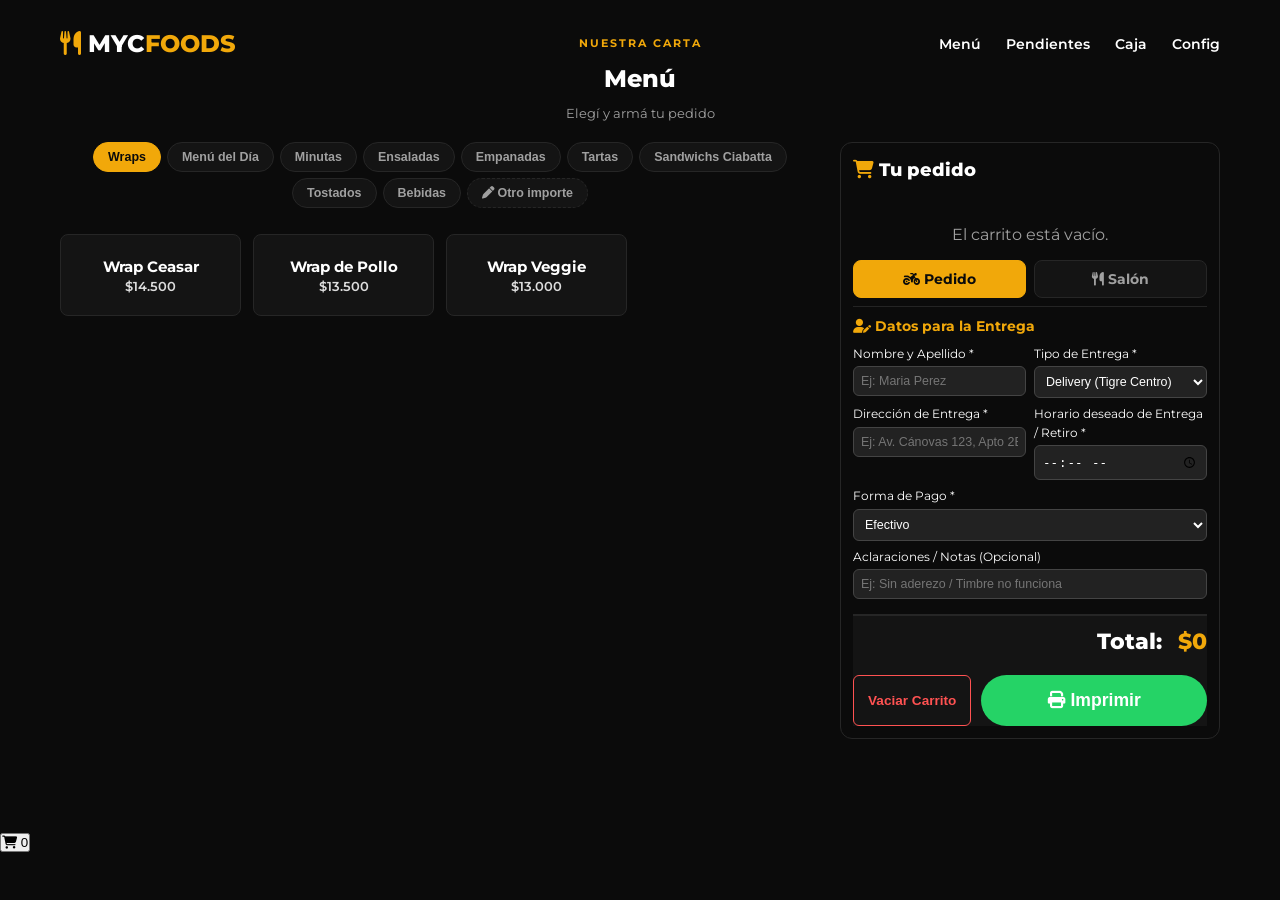
<file: index.html>
<!DOCTYPE html>
<html lang="es">
<head>
    <meta charset="UTF-8">
    <meta name="viewport" content="width=device-width, initial-scale=1.0">
    <title>MYCFOODS COMANDAS</title>
    <link rel="stylesheet" href="style.css">
    <!-- FontAwesome para Íconos -->
    <link rel="stylesheet" href="https://cdnjs.cloudflare.com/ajax/libs/font-awesome/6.4.0/css/all.min.css">
    <!-- Google Fonts -->
    <link href="https://fonts.googleapis.com/css2?family=Montserrat:wght@400;600;700;800&display=swap" rel="stylesheet">

    <!-- Ajustes puntuales: aire arriba del menú + botonera de categorías compacta -->
    <style>
        #menu.section {
            padding-top: 35px;
        }

        #menu .section-title {
            margin-bottom: 18px;
        }

        #menu .section-title .sub-title {
            font-size: 0.68rem;
        }

        #menu .section-title h2 {
            font-size: 1.5rem;
        }

        #menu .section-title p {
            font-size: 0.82rem;
            margin-top: 4px;
        }

        .tabs-header {
            gap: 6px;
            margin-bottom: 26px;
        }

        .tab-btn {
            padding: 7px 14px;
            font-size: 0.78rem;
            border-radius: 16px;
        }

        .accordion-header {
            padding: 14px 16px;
        }

        .prod-name {
            font-size: 0.92rem;
        }

        .accordion-body {
            padding: 12px 16px 16px 16px;
        }

        .badge-click {
            font-size: 0.68rem;
            padding: 3px 8px;
        }

        .tab-btn.active-cat {
            background: var(--accent);
            color: var(--bg-main);
            border-color: var(--accent);
        }

        .venta-mode-btn {
            flex: 1;
            padding: 10px 14px;
            background: var(--bg-card);
            border: 1px solid var(--border-color);
            border-radius: 8px;
            color: var(--text-gray);
            font-weight: 700;
            font-size: 0.85rem;
            cursor: pointer;
            font-family: var(--font-main);
            transition: var(--transition);
        }

        .venta-mode-btn.active {
            background: var(--accent);
            color: var(--bg-main);
            border-color: var(--accent);
        }

        .nav-links { flex-wrap: wrap; row-gap: 8px; }

        .nav-dropdown { position: relative; }
        .nav-dropdown-btn {
            background: none; border: none; color: var(--text-white); font-weight: 600;
            font-size: 0.9rem; cursor: pointer; font-family: var(--font-main);
            display: flex; align-items: center; gap: 5px; padding: 0;
        }
        .nav-dropdown-menu {
            display: none; position: absolute; top: 130%; right: 0;
            background: var(--bg-card); border: 1px solid var(--border-color); border-radius: 8px;
            padding: 6px; min-width: 160px; z-index: 500; flex-direction: column; gap: 2px;
            box-shadow: 0 8px 20px rgba(0,0,0,0.4);
        }
        .nav-dropdown-menu a { padding: 8px 10px; border-radius: 6px; font-size: 0.85rem; }
        .nav-dropdown-menu a:hover { background: rgba(255,255,255,0.06); }
        .nav-dropdown.open .nav-dropdown-menu { display: flex; }

     
/* PANEL DE MENÚ Y CARRITO */
.pos-layout {
    display: grid;
    grid-template-columns: minmax(0, 1fr) 380px;
    gap: 20px;
    align-items: start;
    width: 100%;
}

.pos-menu-col {
    min-width: 0;
    width: 100%;
}

.pos-cart-col {
    width: 380px;
    min-width: 0;
    position: sticky;
    top: 12px;
    align-self: start;
}

.pos-cart-col .cart-box {
    width: 100%;
    height: auto;
    max-height: none;
    margin: 0;
    padding: 12px;
    box-sizing: border-box;
    display: flex;
    flex-direction: column;
    overflow: visible;
}

.pos-cart-col .cart-box > h3 {
    flex-shrink: 0;
    margin-bottom: 8px !important;
}

.pos-cart-col .cart-items-list {
    height: auto;
    max-height: none;
    min-height: 0;
    overflow-y: visible;
    overflow-x: hidden;
    flex-shrink: 0;
    margin-bottom: 4px;
    padding: 0 4px;
}
.pos-cart-col .cart-items-list:empty {
    display: none;
}
.pos-cart-col .venta-mode-toggle {
    display: flex;
    flex-shrink: 0;
    gap: 8px;
    margin-top: 8px !important;
}

.pos-cart-col .checkout-form {
    flex: none;
    min-height: auto;
    overflow: visible;
    margin-top: 8px !important;
    padding-top: 8px !important;
}

.pos-cart-col #campos-pedido {
    display: grid;
    grid-template-columns: 1fr 1fr;
    column-gap: 8px;
    row-gap: 0;
}

.pos-cart-col #campos-pedido h3 {
    grid-column: 1 / -1;
    font-size: 0.9rem !important;
    margin-bottom: 7px !important;
}

.pos-cart-col #campos-pedido .form-group {
    min-width: 0;
    margin-bottom: 7px !important;
}

.pos-cart-col #campos-pedido .form-group:nth-of-type(1),
.pos-cart-col #campos-pedido .form-group:nth-of-type(3) {
    grid-column: 1;
}

.pos-cart-col #campos-pedido .form-group:nth-of-type(2),
.pos-cart-col #campos-pedido .form-group:nth-of-type(4) {
    grid-column: 2;
}

.pos-cart-col #campos-pedido .form-group:nth-of-type(n+5) {
    grid-column: 1 / -1;
}

.pos-cart-col .form-group label {
    display: block;
    font-size: 0.72rem !important;
    margin-bottom: 3px !important;
}

.pos-cart-col .form-group input,
.pos-cart-col .form-group select {
    width: 100%;
    min-width: 0;
    padding: 7px !important;
    font-size: 0.78rem !important;
    box-sizing: border-box;
}

.pos-cart-col .cart-summary {
    flex-shrink: 0;
    margin-top: 8px;
    padding-top: 8px;
    background: var(--bg-card);
    position: relative;
    z-index: 5;
}

.pos-cart-col .cart-item-row {
    padding: 5px 0;
}

@media (max-width: 900px) {
    .pos-layout {
        grid-template-columns: 1fr;
    }

    .pos-cart-col {
        position: static;
        width: 100%;
    }

    .pos-cart-col #campos-pedido {
        display: block;
    }
}

        /* Menú de un toque: cada producto es un botón compacto (solo el nombre). Un toque = se suma al carrito. */
   .menu-list-dynamic {
    display: grid;
    grid-template-columns: repeat(auto-fill, minmax(180px, 1fr));
    gap: 12px;
}

        .menu-item-btn {
            position: relative;
            background: var(--bg-card);
            color: var(--text-white);
            border: 1px solid var(--border-color);
            border-radius: 8px;
            padding: 14px 12px;
            min-height: 82px;
            font-family: inherit;
            font-size: 0.95rem;
            font-weight: 700;
            line-height: 1.25;
            text-align: center;
            cursor: pointer;
            transition: var(--transition);
            display: flex;
            align-items: center;
            justify-content: center;
            -webkit-tap-highlight-color: transparent;
            user-select: none;
        }

        .menu-item-btn:hover {
            border-color: var(--accent);
        }
.menu-item-btn {
    flex-direction: column;
    gap: 3px;
}

.menu-item-price {
    font-size: 0.82rem;
    font-weight: 600;
    line-height: 1.1;
    opacity: 0.85;
}
        .menu-item-btn:active,
        .menu-item-btn.just-added {
            background: var(--accent);
            color: var(--bg-main);
            border-color: var(--accent);
            transform: scale(0.97);
        }

        .menu-item-badge {
            position: absolute;
            top: -7px;
            right: -6px;
            min-width: 22px;
            height: 22px;
            padding: 0 6px;
            border-radius: 11px;
            background: var(--accent);
            color: var(--bg-main);
            font-size: 0.72rem;
            font-weight: 800;
            display: flex;
            align-items: center;
            justify-content: center;
            box-shadow: 0 0 0 2px var(--bg-main);
        }

        .menu-item-badge[hidden] {
            display: none;
        }

        /* Pestaña "Otro importe" y su formulario */
        .tab-btn.tab-manual {
            border-style: dashed;
        }

        .manual-box {
            grid-column: 1 / -1;
            display: flex;
            flex-wrap: wrap;
            gap: 8px;
            background: var(--bg-card);
            border: 1px solid var(--border-color);
            border-radius: 8px;
            padding: 14px;
        }

        .manual-box .manual-title {
            width: 100%;
            font-size: 0.78rem;
            color: var(--text-gray);
        }

        .manual-box input {
            flex: 1 1 140px;
            min-width: 0;
            padding: 12px;
            border-radius: 6px;
            border: 1px solid #444;
            background: #111;
            color: #fff;
            font-family: inherit;
            font-size: 0.95rem;
        }

        .manual-box input#manual-importe {
            flex: 0 1 160px;
            font-family: 'Courier New', monospace;
            font-weight: 700;
        }

        .manual-box .manual-btn {
            flex: 1 1 100%;
            background: var(--accent);
            color: var(--bg-main);
            border: none;
            border-radius: 6px;
            padding: 13px;
            font-family: inherit;
            font-size: 0.9rem;
            font-weight: 800;
            cursor: pointer;
        }

        .manual-box .manual-btn:hover {
            background: var(--accent-hover);
        }
    </style>
</head>
 <body>


<nav class="navbar">
    <div class="container logo-container">
        <a href="#menu" class="logo">
            <i class="fa-solid fa-utensils"></i> MYC<span>FOODS</span>
        </a>

    <div class="nav-links">
    <a href="#menu">Menú</a>
    <a href="delivery.html">Pendientes</a>
    <a href="caja.html">Caja</a>
    <a href="config.html">Config</a>
            
        </div>
    </div>
</div>
    </div>
</nav>

  <!-- SECCIÓN MENÚ (renderizado dinámico desde datos, editable en caja.html) -->
    <section id="menu" class="section">
        <div class="container">
            <div class="section-title">
                <span class="sub-title" id="site-hero-sub">NUESTRA CARTA</span>
                <h2 id="site-hero-title">Menú</h2>
                <p id="site-hero-text">Elegí y armá tu pedido</p>
            </div>

            <div class="pos-layout">
                <!-- COLUMNA MENÚ -->
                <div class="pos-menu-col">
                    <div class="tabs-header" id="tabs-header-dynamic"></div>
                    <div class="menu-list-dynamic" id="menu-accordion-dynamic"></div>
                </div>

                <!-- COLUMNA CARRITO -->
                <div class="pos-cart-col" id="carrito">
                    <div class="cart-box">
                        <h3 style="font-size: 1.15rem; font-weight: 800; margin-bottom: 14px;">
                            <i class="fa-solid fa-cart-shopping" style="color: var(--accent);"></i> Tu pedido
                        </h3>

                        <!-- Lista de Ítems -->
                        <div id="cart-items" class="cart-items-list">
                            <p class="empty-msg">Tu carrito está vacío. ¡Agregá tus platos preferidos!</p>
                        </div>

                        <!-- SELECTOR DE MODO DE VENTA -->
                        <div class="venta-mode-toggle" style="display:flex; gap:8px; margin-top:20px;">
                            <button type="button" class="venta-mode-btn active" data-mode="pedido" onclick="setModoVenta('pedido')">
                                <i class="fa-solid fa-motorcycle"></i> Pedido
                            </button>
                            <button type="button" class="venta-mode-btn" data-mode="salon" onclick="setModoVenta('salon')">
                                <i class="fa-solid fa-utensils"></i> Salón
                            </button>
                        </div>

                        <!-- FORMULARIO DE DATOS DE ENVÍO -->
                        <div class="checkout-form" style="margin-top: 15px; padding-top: 20px; border-top: 1px solid rgba(255,255,255,0.1);">
                            <div id="campos-pedido">
                                <h3 style="color: var(--accent); font-size: 1.1rem; margin-bottom: 15px;">
                                    <i class="fa-solid fa-user-pen"></i> Datos para la Entrega
                                </h3>

                                <div class="form-group" style="margin-bottom: 12px;">
                                    <label for="cliente-nombre" style="display: block; font-size: 0.85rem; margin-bottom: 5px;">Nombre y Apellido *</label>
                                    <input type="text" id="cliente-nombre" placeholder="Ej: Maria Perez" required style="width: 100%; padding: 10px; border-radius: 6px; border: 1px solid #444; background: #222; color: #fff;">
                                </div>

                                <div class="form-group" style="margin-bottom: 12px;">
                                    <label for="cliente-entrega" style="display: block; font-size: 0.85rem; margin-bottom: 5px;">Tipo de Entrega *</label>
                                    <select id="cliente-entrega" onchange="toggleDireccion()" style="width: 100%; padding: 10px; border-radius: 6px; border: 1px solid #444; background: #222; color: #fff;">
                                        <option value="Delivery">Delivery (Tigre Centro)</option>
                                        <option value="Take Away">Retiro por local (Luis Pereyra 440)</option>
                                    </select>
                                </div>

                                <div class="form-group" id="group-direccion" style="margin-bottom: 12px;">
                                    <label for="cliente-direccion" style="display: block; font-size: 0.85rem; margin-bottom: 5px;">Dirección de Entrega *</label>
                                    <input type="text" id="cliente-direccion" placeholder="Ej: Av. Cánovas 123, Apto 2B" style="width: 100%; padding: 10px; border-radius: 6px; border: 1px solid #444; background: #222; color: #fff;">
                                </div>

                                <div class="form-group" style="margin-bottom: 12px;">
                                    <label for="cliente-horario" style="display: block; font-size: 0.85rem; margin-bottom: 5px;">Horario deseado de Entrega / Retiro *</label>
                                    <input type="time" id="cliente-horario" min="09:00" max="20:00" required style="width: 100%; padding: 10px; border-radius: 6px; border: 1px solid #444; background: #222; color: #fff;">
                                </div>

                                <div class="form-group" style="margin-bottom: 12px;">
                                    <label for="cliente-pago" style="display: block; font-size: 0.85rem; margin-bottom: 5px;">Forma de Pago *</label>
                                    <select id="cliente-pago" style="width: 100%; padding: 10px; border-radius: 6px; border: 1px solid #444; background: #222; color: #fff;">
                                       <option value="Pendiente">Pago Pendiente / A cobrar al retirar</option>
                                        <option value="Efectivo">Efectivo</option>
                                        <option value="Transferencia">Transferencia</option>
                                        <option value="Tarjeta">Tarjeta de Débito / Crédito</option>
                                    </select>
                                </div>

                                <div class="form-group" style="margin-bottom: 15px;">
                                    <label for="cliente-notas" style="display: block; font-size: 0.85rem; margin-bottom: 5px;">Aclaraciones / Notas (Opcional)</label>
                                    <input type="text" id="cliente-notas" placeholder="Ej: Sin aderezo / Timbre no funciona" style="width: 100%; padding: 10px; border-radius: 6px; border: 1px solid #444; background: #222; color: #fff;">
                                </div>
                            </div>

                            <div id="campos-salon" style="display:none;">
                                <h3 style="color: var(--accent); font-size: 1.1rem; margin-bottom: 15px;">
                                    <i class="fa-solid fa-utensils"></i> Venta rápida en salón
                                </h3>
                                <div class="form-group" style="margin-bottom: 12px;">
                                    <label for="salon-pago" style="display: block; font-size: 0.85rem; margin-bottom: 5px;">Forma de Pago *</label>
                                    <select id="salon-pago" style="width: 100%; padding: 10px; border-radius: 6px; border: 1px solid #444; background: #222; color: #fff;">
                                        <option value="Pendiente">Pago Pendiente / A cobrar al retirar</option>
                                        <option value="Efectivo">Efectivo</option>
                                        <option value="Transferencia">Transferencia</option>
                                        <option value="Tarjeta">Tarjeta de Débito / Crédito</option>
                                    </select>
                                </div>
                            </div>
                        </div>

                        <!-- Resumen y Envio -->
                        <div class="cart-summary">
                            <div class="total-row">
                                <span>Total:</span>
                                <span id="cart-total">$0</span>
                            </div>

                            <div style="display: flex; gap: 10px; flex-wrap: wrap; margin-top: 15px;">
                                <button class="btn-clear-cart" onclick="vaciarCarrito()">
                                    Vaciar Carrito
                                </button>

                                <button class="btn-send-whatsapp" onclick="imprimirComanda()" style="flex: 1;">
                                    <i class="fa-solid fa-print"></i> Imprimir
                                </button>
                            </div>
                        </div>
                    </div>
                </div>
            </div>
        </div>
    </section>

  
<!-- BOTÓN FLOTANTE DEL CARRITO -->
<!-- BOTÓN FLOTANTE DE WHATSAPP (solo si hay número cargado en Ajustes) -->
<a id="whatsapp-float-btn" href="#" target="_blank" rel="noopener" style="display:none; position:fixed; bottom:95px; right:25px; background-color:#25d366; color:#fff; width:56px; height:56px; border-radius:50%; align-items:center; justify-content:center; font-size:28px; box-shadow:0 4px 15px rgba(0,0,0,0.5); z-index:998; text-decoration:none;">
    <i class="fa-brands fa-whatsapp"></i>
</a>

<button id="floating-cart-btn" onclick="irAlCarrito()" aria-label="Ver carrito">
    <i class="fa-solid fa-cart-shopping"></i>
    <span id="floating-cart-count">0</span>
</button>
<script src="caja-core.js"></script>
<!-- LÓGICA JAVASCRIPT -->
<script>

let carrito = [];
let modoVenta = "pedido";
let categoriaActiva = null;


/* =========================================================
   MODO DE VENTA (Pedido vs Venta rápida en salón)
========================================================= */

function setModoVenta(modo) {

    modoVenta = modo;

    document.querySelectorAll(".venta-mode-btn").forEach(function (b) {
        b.classList.toggle("active", b.dataset.mode === modo);
    });

    const camposPedido = document.getElementById("campos-pedido");
    const camposSalon = document.getElementById("campos-salon");

    if (camposPedido) camposPedido.style.display = modo === "pedido" ? "block" : "none";
    if (camposSalon) camposSalon.style.display = modo === "salon" ? "block" : "none";
}


/* =========================================================
   APLICAR AJUSTES DEL SITIO (editables desde caja.html > Ajustes)
========================================================= */
function aplicarConfiguracionSitio() {

    const site = siteLoad();

    const heroSub = document.getElementById("site-hero-sub");
    const heroTitle = document.getElementById("site-hero-title");
    const heroText = document.getElementById("site-hero-text");

    if (heroSub) heroSub.textContent = site.heroSubtitulo;
    if (heroTitle) heroTitle.textContent = site.heroTitulo;
    if (heroText) heroText.textContent = site.heroBajada;

    const entregaDeliveryOpt = document.querySelector('#cliente-entrega option[value="Delivery"]');
    const entregaRetiroOpt = document.querySelector('#cliente-entrega option[value="Take Away"]');

    if (entregaDeliveryOpt) entregaDeliveryOpt.textContent = site.entregaDeliveryLabel;
    if (entregaRetiroOpt) entregaRetiroOpt.textContent = site.entregaRetiroLabel;

    const horarioInput = document.getElementById("cliente-horario");
    if (horarioInput) {
        horarioInput.min = site.horarioMin;
        horarioInput.max = site.horarioMax;
    }

    const metodos = getMetodosPago();
    const opcionesPago = metodos.map(function (m) {
        return '<option value="' + cajaEscapeHtml(m) + '">' + cajaEscapeHtml(m) + '</option>';
    }).join("");

    const clientePagoSelect = document.getElementById("cliente-pago");
    const salonPagoSelect = document.getElementById("salon-pago");

    if (clientePagoSelect) clientePagoSelect.innerHTML = opcionesPago;
    if (salonPagoSelect) salonPagoSelect.innerHTML = opcionesPago;

    const whatsappBtn = document.getElementById("whatsapp-float-btn");
    if (whatsappBtn) {
        if (site.whatsapp) {
            whatsappBtn.href = "https://wa.me/" + site.whatsapp.replace(/[^0-9]/g, "");
            whatsappBtn.style.display = "flex";
        } else {
            whatsappBtn.style.display = "none";
        }
    }
}


/* =========================================================
   RENDER DEL MENÚ (desde datos editables en caja.html)
========================================================= */

const CAT_MANUAL = "__manual__";
let menuProductosVista = [];

function renderMenuPagina() {

    const data = menuLoad();
    const productos = data.products || [];

    const categorias = [];
    productos.forEach(function (p) {
        if (categorias.indexOf(p.category) === -1) categorias.push(p.category);
    });

    if (categoriaActiva !== CAT_MANUAL && (!categoriaActiva || categorias.indexOf(categoriaActiva) === -1)) {
        categoriaActiva = categorias[0] || CAT_MANUAL;
    }

    const tabsHeader = document.getElementById("tabs-header-dynamic");
    const grid = document.getElementById("menu-accordion-dynamic");

    if (!tabsHeader || !grid) return;

    tabsHeader.innerHTML = categorias.map(function (cat) {
        const activo = cat === categoriaActiva ? " active-cat" : "";
        return '<button type="button" class="tab-btn' + activo + '" onclick="seleccionarCategoriaMenu(\'' + cat.replace(/'/g, "\\'") + '\')">' + cajaEscapeHtml(cat) + '</button>';
    }).join("") +
        '<button type="button" class="tab-btn tab-manual' + (categoriaActiva === CAT_MANUAL ? " active-cat" : "") + '" onclick="seleccionarCategoriaMenu(\'' + CAT_MANUAL + '\')"><i class="fa-solid fa-pen"></i> Otro importe</button>';

    if (categoriaActiva === CAT_MANUAL) {
        menuProductosVista = [];
        grid.innerHTML =
            '<div class="manual-box">' +
            '<div class="manual-title">Cobrá un importe fuera de la carta: se suma al carrito como "Otro importe".</div>' +
            '<input type="text" id="manual-desc" maxlength="60" placeholder="Descripción (opcional)" onkeydown="if(event.key===\'Enter\'){agregarImporteManual();}">' +
            '<input type="number" id="manual-importe" inputmode="decimal" min="0" step="any" placeholder="Importe $" onkeydown="if(event.key===\'Enter\'){agregarImporteManual();}">' +
            '<button type="button" class="manual-btn" onclick="agregarImporteManual()">Agregar al carrito</button>' +
            '</div>';
        return;
    }

    menuProductosVista = productos.filter(function (p) {
        return p.category === categoriaActiva;
    });

    if (menuProductosVista.length === 0) {
        grid.innerHTML = '<p style="color: var(--text-gray); text-align:center; grid-column:1/-1;">Todavía no hay productos cargados en el menú.</p>';
        return;
    }

 grid.innerHTML = menuProductosVista.map(function (p, i) {
    return '<button type="button" class="menu-item-btn" data-i="' + i + '" onclick="tocarProducto(' + i + ', this)">' +
        '<span>' + cajaEscapeHtml(p.name) + '</span>' +
        '<span class="menu-item-price">$' + Number(p.price).toLocaleString("es-AR") + '</span>' +
        '<span class="menu-item-badge" hidden></span>' +
        '</button>';
}).join("");

}

/* Un toque sobre el nombre = suma 1 al carrito */
function tocarProducto(i, btn) {
    const p = menuProductosVista[i];
    if (!p) return;
    agregarAlCarrito(p.name, p.price, 1);
    if (btn) {
        btn.classList.add("just-added");
        setTimeout(function () { btn.classList.remove("just-added"); }, 160);
    }
}

/* Cantidad ya cargada en el carrito, sobre cada botón del menú */
function actualizarBadgesMenu() {
    document.querySelectorAll(".menu-item-btn").forEach(function (btn) {
        const p = menuProductosVista[Number(btn.dataset.i)];
        const badge = btn.querySelector(".menu-item-badge");
        if (!p || !badge) return;
        let cant = 0;
        carrito.forEach(function (it) {
            if (it.nombre === p.name && it.precio === Number(p.price)) cant += it.cantidad;
        });
        if (cant > 0) { badge.textContent = cant; badge.hidden = false; }
        else { badge.hidden = true; }
    });
}

/* Importe fuera de la carta: se suma al carrito */
function agregarImporteManual() {
    const descEl = document.getElementById("manual-desc");
    const impEl = document.getElementById("manual-importe");
    if (!impEl) return;

    const importe = parseFloat(String(impEl.value).replace(",", "."));
    if (!importe || importe <= 0) {
        alert("Ingresá un importe válido.");
        impEl.focus();
        return;
    }

    const desc = descEl ? descEl.value.replace(/[<>]/g, "").trim() : "";
    const nombre = desc ? "Otro importe: " + desc : "Otro importe";

    agregarAlCarrito(nombre, importe, 1, true);

    if (descEl) descEl.value = "";
    impEl.value = "";
    impEl.focus();
}

function seleccionarCategoriaMenu(cat) {
    categoriaActiva = cat;
    renderMenuPagina();
}


/* =========================================================
   CARRITO
========================================================= */

function actualizarBotonCarrito() {

    const contador = document.getElementById("floating-cart-count");

    if (!contador) return;

    contador.innerText = carrito.length;
}


/* =========================================================
   IR AL CARRITO (botón flotante)
========================================================= */

function irAlCarrito() {

    const destino = document.getElementById("carrito");

    if (destino) {
        destino.scrollIntoView({ behavior: "smooth" });
    }
}


/* =========================================================
   CANTIDAD DE PRODUCTOS
========================================================= */

function modificarCantidadMenu(btn, cambio) {

    const container = btn.closest(".qty-selector");

    if (!container) return;

    const qtyVal = container.querySelector(".qty-val");

    if (!qtyVal) return;

    let cantidad = parseInt(qtyVal.innerText) || 1;

    cantidad += cambio;

    if (cantidad < 1) {
        cantidad = 1;
    }

    qtyVal.innerText = cantidad;
}


/* =========================================================
   AGREGAR PRODUCTO DESDE EL MENÚ
========================================================= */

function agregarDesdeMenu(btn, nombre, precio) {

    const container = btn.closest(".item-controls-inline");

    if (!container) return;

    const qtyVal = container.querySelector(".qty-val");

    const cantidad = qtyVal
        ? parseInt(qtyVal.innerText) || 1
        : 1;

    agregarAlCarrito(nombre, precio, cantidad);

    if (qtyVal) {
        qtyVal.innerText = "1";
    }
}


/* =========================================================
   AGREGAR AL CARRITO
========================================================= */

function agregarAlCarrito(nombre, precio, cantidad = 1, manual = false) {

    const precioNum = Number(precio);

    const itemExistente =
        carrito.find(item => item.nombre === nombre && item.precio === precioNum);

    if (itemExistente) {

        itemExistente.cantidad += cantidad;

    } else {

        carrito.push({

            nombre: nombre,

            precio: precioNum,

            cantidad: cantidad,

            manual: !!manual

        });
    }

    actualizarCarritoUI();

    actualizarBotonCarrito();
}


/* =========================================================
   CAMBIAR CANTIDAD DESDE EL CARRITO
========================================================= */

function cambiarCantidad(index, cambio) {

    if (!carrito[index]) return;

    carrito[index].cantidad += cambio;

    if (carrito[index].cantidad <= 0) {

        carrito.splice(index, 1);
    }

    actualizarCarritoUI();

    actualizarBotonCarrito();
}


/* =========================================================
   VACIAR CARRITO
========================================================= */

function vaciarCarrito() {

    carrito = [];

    actualizarCarritoUI();

    actualizarBotonCarrito();
}


/* =========================================================
   ACTUALIZAR CARRITO
========================================================= */

function actualizarCarritoUI() {

    actualizarBadgesMenu();

    const container =
        document.getElementById("cart-items");

    const totalEl =
        document.getElementById("cart-total");

    if (!container || !totalEl) return;

    if (carrito.length === 0) {

        container.innerHTML =
            '<p class="empty-msg">El carrito está vacío.</p>';

        totalEl.innerText = "$0";

        return;
    }

    let html = "";

    let total = 0;

    carrito.forEach(function(item, index) {

        const subtotal =
            item.precio * item.cantidad;

        total += subtotal;

        html += `

            <div class="cart-item-row">

                <div class="cart-item-info">

                    <strong>
                        ${item.nombre}
                    </strong>

                    <span>

                        $${item.precio.toLocaleString("es-AR")}

                        x ${item.cantidad}

                        =

                        $${subtotal.toLocaleString("es-AR")}

                    </span>

                </div>

                <div class="cart-item-controls">

                    <button
                        class="btn-qty"
                        onclick="cambiarCantidad(${index}, -1)"
                    >
                        -
                    </button>

                    <span>
                        ${item.cantidad}
                    </span>

                    <button
                        class="btn-qty"
                        onclick="cambiarCantidad(${index}, 1)"
                    >
                        +
                    </button>

                </div>

            </div>

        `;
    });

    container.innerHTML = html;

    totalEl.innerText =
        "$" + total.toLocaleString("es-AR");
}


/* =========================================================
   ENTREGA
========================================================= */

function toggleDireccion() {

    const tipoEl =
        document.getElementById("cliente-entrega");

    const direccion =
        document.getElementById("group-direccion");

    if (!tipoEl || !direccion) return;

    direccion.style.display =
        tipoEl.value === "Take Away"
            ? "none"
            : "block";
}


/* =========================================================
   MENÚ DEL DÍA DESDE GOOGLE SHEETS
========================================================= */

const URL_MENU =
"https://script.google.com/macros/s/AKfycby9nZR0UMXbHR71rsV4k6y5iZi_IuptX5CJHQqyQEvfs0D7_4__kD-tnKToRggo1B5W/exec";


async function cargarMenuDesdeGoogle() {

    try {

        const respuesta =
            await fetch(URL_MENU);

        if (!respuesta.ok) {

            throw new Error(
                "Error HTTP: " + respuesta.status
            );
        }

        const datos =
            await respuesta.json();

        if (!datos.menu_dia) {

            throw new Error(
                "No existe menu_dia en la respuesta"
            );
        }

        const menu =
            datos.menu_dia;

        const data = menuLoad();

        const producto = data.products.find(function (p) {
            return p.name === "Menú del Día";
        });

        if (producto) {

            if (menu.detalle) {
                producto.desc = menu.detalle;
            }

            if (menu.precio) {
                producto.price = Number(menu.precio);
            }

            menuSave(data);
            renderMenuPagina();
        }

    } catch (error) {

        console.error(
            "Error cargando menú del día:",
            error
        );
    }
}


/* =========================================================
   CONTROL ANTI-DOBLE IMPRESIÓN
========================================================= */

let impresionEnCurso = false;


/* =========================================================
   IMPRIMIR COMANDA
========================================================= */

function imprimirComanda() {

    if (impresionEnCurso) {

        console.warn(
            "Impresión bloqueada: ya hay una impresión en curso."
        );

        return;
    }


    if (carrito.length === 0) {

        alert("El carrito está vacío.");

        return;
    }


    let nombre, tipoEntrega, direccion, horario, pago, notas;

    if (modoVenta === "salon") {

        const pagoSalonEl =
            document.getElementById("salon-pago");

        nombre = "Salón";
        tipoEntrega = "Salón";
        direccion = "";

        const ahoraSalon = new Date();
        horario = ahoraSalon.toLocaleTimeString(
            "es-AR",
            { hour: "2-digit", minute: "2-digit", hour12: false }
        );

        pago = pagoSalonEl ? pagoSalonEl.value : "Efectivo";
        notas = "";

    } else {

        const nombreEl =
            document.getElementById("cliente-nombre");

        const entregaEl =
            document.getElementById("cliente-entrega");

        const direccionEl =
            document.getElementById("cliente-direccion");

        const horarioEl =
            document.getElementById("cliente-horario");

        const pagoEl =
            document.getElementById("cliente-pago");

        const notasEl =
            document.getElementById("cliente-notas");


        nombre =
            nombreEl
                ? nombreEl.value.trim()
                : "";


        tipoEntrega =
            entregaEl
                ? entregaEl.value
                : "";


        direccion =
            direccionEl
                ? direccionEl.value.trim()
                : "";


        horario =
            horarioEl
                ? horarioEl.value.trim()
                : "";


        pago =
            pagoEl
                ? pagoEl.value
                : "";


        notas =
            notasEl
                ? notasEl.value.trim()
                : "";


        /* =====================================================
           VALIDACIONES (solo aplican al modo Pedido)
        ===================================================== */

        if (!nombre) {

            alert(
                "Ingresá el nombre del cliente."
            );

            if (nombreEl) {
                nombreEl.focus();
            }

            return;
        }


        if (
            tipoEntrega === "Delivery"
            &&
            !direccion
        ) {

            alert(
                "Ingresá la dirección."
            );

            if (direccionEl) {
                direccionEl.focus();
            }

            return;
        }


        if (!horario) {

            alert(
                "Indicá el horario."
            );

            if (horarioEl) {
                horarioEl.focus();
            }

            return;
        }
    }


    impresionEnCurso = true;


    /* =====================================================
       FECHA Y HORA
    ===================================================== */

    const ahora =
        new Date();


    const horaPedido =
        ahora.toLocaleTimeString(
            "es-AR",
            {
                hour: "2-digit",
                minute: "2-digit",
                second: "2-digit",
                hour12: false
            }
        );


    const fechaPedido =
        ahora.toLocaleDateString(
            "es-AR"
        );


    /* =====================================================
       PRODUCTOS
    ===================================================== */

    let total = 0;

    let productosTexto = "";


    carrito.forEach(function(item) {

        const subtotal =
            item.precio *
            item.cantidad;


        total += subtotal;


        let nombreProd =
            item.nombre
                .replace(/á/g, "a")
                .replace(/é/g, "e")
                .replace(/í/g, "i")
                .replace(/ó/g, "o")
                .replace(/ú/g, "u")
                .replace(/ñ/g, "n");


        const precioTexto =
            "$" +
            subtotal.toLocaleString("es-AR");


        productosTexto +=
            `${item.cantidad} x ${nombreProd}    ${precioTexto}\n`;

    });

    /* =====================================================
       REGISTRAR VENTA EN CAJA / ESTADO DE PAGO
    ===================================================== */

    let esPendiente = (pago.toLowerCase() === "pendiente");

    if (!esPendiente) {
        cajaRegistrarVentaDesdePedido({
            nombre: nombre,
            tipoEntrega: tipoEntrega,
            pago: pago,
            total: total,
            items: carrito.map(function (item) {
                return { nombre: item.nombre, precio: item.precio, cantidad: item.cantidad, manual: !!item.manual };
            })
        });
    }

    cajaCrearComanda({
        origen: "pedido",
        referencia: nombre,
        tipoEntrega: tipoEntrega,
        direccion: direccion,
        pago: pago,
        estadoPago: esPendiente ? "pendiente" : "cobrado",
        notas: notas,
        items: carrito.map(function (item) {
            return { nombre: item.nombre, precio: item.precio, cantidad: item.cantidad, manual: !!item.manual };
        })
    });

    /* =====================================================
       CONSTRUIR TICKET
    ===================================================== */

    const tituloTicket = modoVenta === "salon" ? "VENTA SALON" : "COMANDA";

    let ticket = `

     MYCFOODS
       ${tituloTicket}
--------------------------------
FECHA: ${fechaPedido}
HORA:  ${horaPedido}
--------------------------------
CLIENTE: ${nombre.toUpperCase()}
ENTREGA: ${tipoEntrega.toUpperCase()}
`;


    if (tipoEntrega === "Delivery") {

        ticket +=
`DIRECCION:
${direccion.toUpperCase()}
`;
    }


    ticket +=
`HORARIO: ${horario}
PAGO:    ${pago}
--------------------------------
PEDIDO:
${productosTexto}--------------------------------
TOTAL: $${total.toLocaleString("es-AR")}
`;


    if (notas) {

        ticket +=
`--------------------------------
OBSERVACIONES:
${notas.toUpperCase()}
`;
    }


    ticket +=
`--------------------------------
     MYCFOODS


`;


    /* =====================================================
       TICKET DE COCINA (sin precios ni forma de pago)
    ===================================================== */

    let productosSinPrecio = "";

    carrito.forEach(function(item) {

        let nombreProd =
            item.nombre
                .replace(/á/g, "a")
                .replace(/é/g, "e")
                .replace(/í/g, "i")
                .replace(/ó/g, "o")
                .replace(/ú/g, "u")
                .replace(/ñ/g, "n");

        productosSinPrecio +=
            `${item.cantidad} x ${nombreProd}\n`;

    });

    let ticketCocina = `

     MYCFOODS
     PARA COCINA
--------------------------------
HORA PEDIDO: ${horaPedido}
`;

    if (modoVenta !== "salon") {
        ticketCocina += `HORA ENTREGA: ${horario}\n`;
    }

    ticketCocina +=
`CLIENTE: ${nombre.toUpperCase()}
ENTREGA: ${tipoEntrega.toUpperCase()}
`;

    if (tipoEntrega === "Delivery") {
        ticketCocina +=
`DIRECCION:
${direccion.toUpperCase()}
`;
    }

    ticketCocina +=
`--------------------------------
PEDIDO:
${productosSinPrecio}--------------------------------
`;

    if (notas) {
        ticketCocina +=
`OBSERVACIONES:
${notas.toUpperCase()}
--------------------------------
`;
    }

    ticketCocina +=
`     MYCFOODS


`;


    /* =====================================================
       VENTANA DE IMPRESIÓN — imprime primero el ticket de
       caja (con precios) y, al cerrarse, el de cocina
    ===================================================== */

    imprimirTicketEnVentana(ticket, function() {
        imprimirTicketEnVentana(ticketCocina, function() {
            impresionEnCurso = false;
            vaciarCarrito();
            limpiarFormularioCliente();
        });
    });
}    

function imprimirTicketEnVentana(textoTicket, alTerminar) {

    const ventana =
        window.open(
            "",
            "_blank",
            "width=400,height=600"
        );


    if (!ventana) {

        alert(
            "El navegador bloqueó la ventana de impresión."
        );

        if (alTerminar) alTerminar();

        return;
    }


    ventana.document.open();

    ventana.document.write(`

<!DOCTYPE html>
<html>
<head>
    <meta charset="UTF-8">
    <title>Ticket MYCFOODS</title>

    <style>
        @page {
            size: 80mm auto;
            margin: 0;
        }

        html,
        body {
            width: 80mm;
            margin: 0;
            padding: 0;
            background: #ffffff;
        }

        body {
            padding: 2mm 3mm;
            font-family: Arial, sans-serif;
            font-size: 15px;
            font-weight: bold;
            line-height: 1.25;
            color: #000000;
            text-align: left;
        }

        .ticket-container {
            width: 100%;
            box-sizing: border-box;
            margin: 0;
            padding: 0;
            white-space: pre-wrap;
            word-wrap: break-word;
            text-align: left;
        }

        @media print {
            html,
            body {
                width: 80mm;
                margin: 0;
                padding: 0;
            }

            body {
                padding: 2mm 3mm;
                text-align: left;
            }

            .ticket-container {
                width: 100%;
                margin: 0;
                padding: 0;
            }
        }
    </style>
</head>

<body>
    <div class="ticket-container">${textoTicket}</div>
</body>

</html>`);

    ventana.document.close();

    setTimeout(function() {

        try {

            ventana.focus();

            ventana.print();

        } catch (error) {

            console.error(
                "Error de impresión:",
                error
            );

        }


        setTimeout(function() {

            try {
                ventana.close();
            } catch (e) {}

            if (alTerminar) alTerminar();

        }, 1200);

    }, 300);
}


/* =========================================================
   INICIO
========================================================= */

document.addEventListener(
    "DOMContentLoaded",
    function() {

        cajaAplicarTema();

        cajaInitNavDropdown();

        aplicarConfiguracionSitio();

        renderMenuPagina();

        toggleDireccion();

        cargarMenuDesdeGoogle();

        actualizarCarritoUI();

        actualizarBotonCarrito();

    }
);

function limpiarFormularioCliente() {
    const ids = [
        "cliente-nombre",
        "cliente-entrega",
        "cliente-direccion",
        "cliente-horario",
        "cliente-pago",
        "cliente-notas"
    ];

    ids.forEach(id => {
        const el = document.getElementById(id);
        if (el) {
            el.value = ""; 
        }
    });
}
</script>
</body>
</html>
</file>
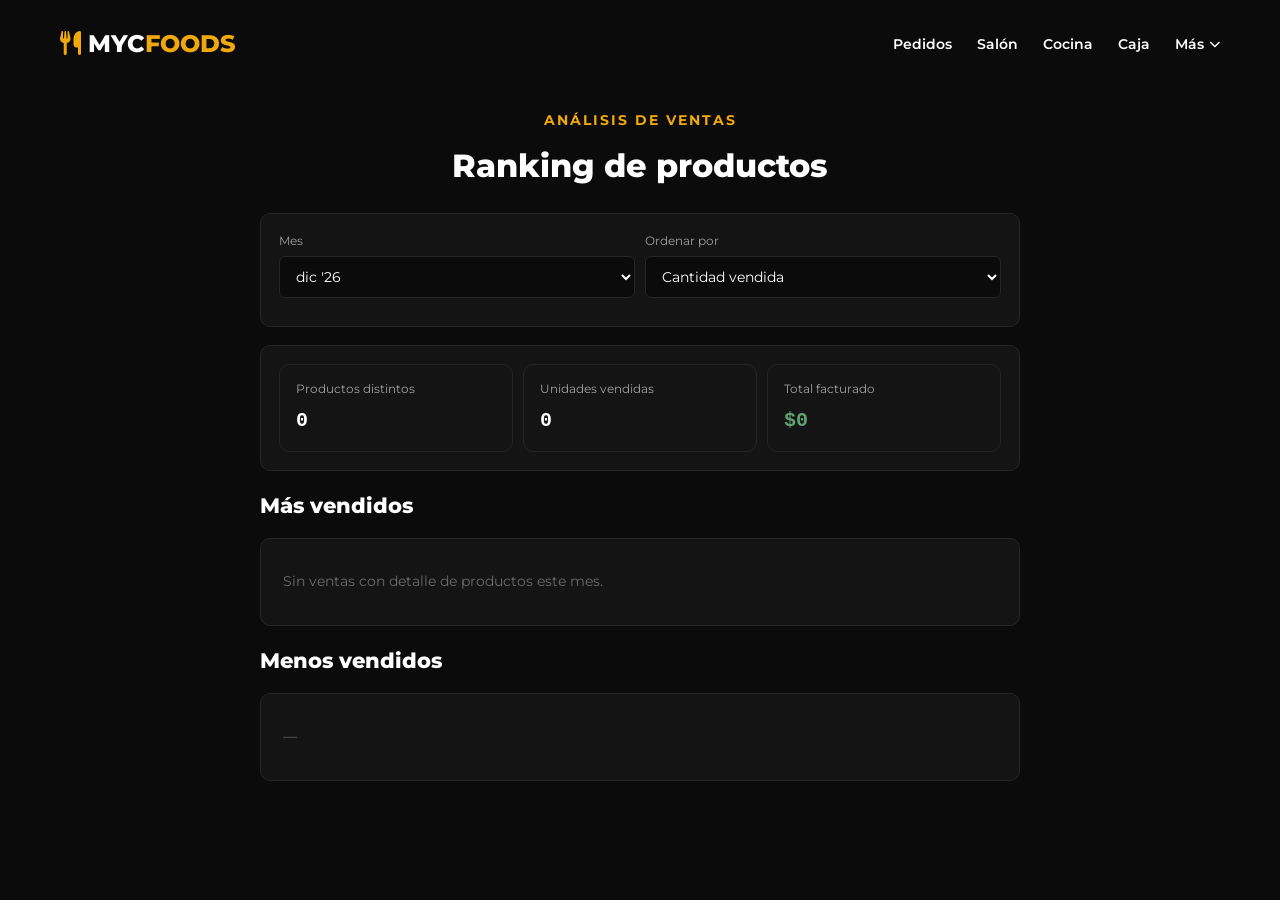
<file: ranking.html>
<!DOCTYPE html>
<html lang="es">
<head>
    <meta charset="UTF-8">
    <meta name="viewport" content="width=device-width, initial-scale=1.0">
    <title>MYCFOODS · RANKING</title>
    <link rel="stylesheet" href="style.css">
    <link rel="stylesheet" href="caja.css">
    <link rel="stylesheet" href="https://cdnjs.cloudflare.com/ajax/libs/font-awesome/6.4.0/css/all.min.css">
    <link href="https://fonts.googleapis.com/css2?family=Montserrat:wght@400;600;700;800&display=swap" rel="stylesheet">
</head>
<body>

<nav class="navbar">
    <div class="container logo-container">
        <a href="index.html#menu" class="logo">
            <i class="fa-solid fa-utensils"></i> MYC<span>FOODS</span>
        </a>
        <div class="nav-links">
            <a href="index.html#menu">Pedidos</a>
            <a href="salon.html">Salón</a>
            <a href="cocina.html">Cocina</a>
            <a href="caja.html">Caja</a>
            <div class="nav-dropdown">
                <button class="nav-dropdown-btn">Más <i class="fa-solid fa-chevron-down" style="font-size:0.7rem;"></i></button>
                <div class="nav-dropdown-menu">
                    <a href="delivery.html">Delivery</a>
                    <a href="stock.html">Stock</a>
                    <a href="empleados.html">Empleados</a>
                    <a href="ranking.html">Ranking</a>
                    <a href="config.html">Config</a>
                </div>
            </div>
        </div>
    </div>
</nav>

<div class="caja-page">
    <div class="container" style="text-align:center; margin-bottom:22px;">
        <span class="sub-title">ANÁLISIS DE VENTAS</span>
        <h2 style="font-size:2rem; font-weight:800;">Ranking de productos</h2>
    </div>

    <div class="container" style="max-width:800px;">
        <div class="caja-card">
            <div class="caja-row" style="align-items:center;">
                <div class="caja-field">
                    <label>Mes</label>
                    <select class="caja-select" id="ranking-mes" onchange="renderRanking()"></select>
                </div>
                <div class="caja-field">
                    <label>Ordenar por</label>
                    <select class="caja-select" id="ranking-orden" onchange="renderRanking()">
                        <option value="cantidad">Cantidad vendida</option>
                        <option value="total">Total facturado</option>
                    </select>
                </div>
            </div>
        </div>

        <div class="caja-card" id="ranking-resumen"></div>

        <div class="caja-section-title"><h2>Más vendidos</h2></div>
        <div class="caja-card" id="ranking-top"></div>

        <div class="caja-section-title"><h2>Menos vendidos</h2></div>
        <div class="caja-card" id="ranking-bottom"></div>
    </div>
</div>

<!-- MODAL DE DETALLE POR PRODUCTO (día a día) -->
<div class="mc-modal-overlay" id="producto-modal" onclick="if(event.target===this) cerrarDetalleProducto()">
    <div class="mc-modal-box" id="producto-modal-content"></div>
</div>

<script src="caja-core.js"></script>
<script src="ranking.js"></script>
</body>
</html>
</file>
<file: style.css>
:root {
    --bg-main: #0b0b0b;
    --bg-card: #141414;
    --bg-card-hover: #1f1f1f;
    --accent: #f1a80a;
    --accent-hover: #d99300;
    --text-white: #ffffff;
    --text-gray: #a0a0a0;
    --border-color: #262626;
    --whatsapp: #25d366;
    --whatsapp-dark: #128c7e;
    --font-main: 'Montserrat', sans-serif;
    --transition: all 0.3s cubic-bezier(0.25, 0.8, 0.25, 1);
}

* {
    margin: 0;
    padding: 0;
    box-sizing: border-box;
}

html {
    scroll-behavior: smooth;
}

body {
    font-family: var(--font-main);
    background-color: var(--bg-main);
    color: var(--text-white);
    line-height: 1.6;
}

.container {
    max-width: 1200px;
    margin: 0 auto;
    padding: 0 20px;
}

/* NAVEGACIÓN CORREGIDA (Ya no es un banner fijo negro) */
.navbar {
    position: absolute; /* Cambiado de fixed a absolute para que no te siga al scrollear */
    top: 0;
    left: 0;
    width: 100%;
    background: transparent; /* Quitamos el fondo negro sólido */
    z-index: 1000;
    padding: 25px 0;
    border-bottom: none; /* Quitamos la línea divisoria si querés un estilo más limpio */
}

.logo-container {
    display: flex;
    justify-content: space-between;
    align-items: center;
}

.logo {
    font-size: 1.5rem;
    font-weight: 800;
    color: var(--text-white);
    text-decoration: none;
}

.logo i, .logo span {
    color: var(--accent);
}

.nav-links {
    display: flex;
    align-items: center;
    gap: 25px;
}

.nav-links a {
    color: var(--text-white);
    text-decoration: none;
    font-weight: 600;
    font-size: 0.9rem;
    transition: var(--transition);
}

.nav-links a:hover {
    color: var(--accent);
}

.btn-nav {
    background: var(--accent);
    color: var(--bg-main) !important;
    padding: 8px 18px;
    border-radius: 20px;
    font-weight: 700 !important;
}

.menu-toggle, .menu-icon {
    display: none;
}

/* HERO */
.hero {
    height: 100vh;
    min-height: 600px;
    background: linear-gradient(180deg, rgba(11,11,11,0.7) 0%, rgba(11,11,11,1) 100%), 
                url('https://images.unsplash.com/photo-1504674900247-0877df9cc836?auto=format&fit=crop&w=1920&q=80') center/cover no-repeat;
    display: flex;
    align-items: center;
    justify-content: center;
    text-align: center;
    padding: 0 20px;
}

.hero-content {
    max-width: 800px;
}

.brand-badge {
    display: inline-block;
    border: 1px solid var(--accent);
    color: var(--accent);
    padding: 6px 16px;
    border-radius: 20px;
    font-size: 0.8rem;
    font-weight: 700;
    letter-spacing: 2px;
    margin-bottom: 20px;
}

.hero h1 {
    font-size: 4rem;
    font-weight: 800;
    margin-bottom: 10px;
}

.hero-subtitle {
    font-size: 1.4rem;
    color: var(--text-gray);
    margin-bottom: 35px;
}

.hero-buttons {
    display: flex;
    justify-content: center;
    gap: 15px;
    flex-wrap: wrap;
}

.btn {
    display: inline-block;
    padding: 12px 30px;
    border-radius: 30px;
    font-weight: 700;
    text-decoration: none;
    transition: var(--transition);
}

.btn-primary {
    background: var(--accent);
    color: var(--bg-main);
}

.btn-secondary {
    border: 1px solid var(--text-white);
    color: var(--text-white);
}

/* SECCIONES Y TITULOS */
.section {
    padding: 90px 0;
}

.bg-darker {
    background-color: var(--bg-card);
}

.section-title {
    text-align: center;
    margin-bottom: 50px;
}

.sub-title {
    color: var(--accent);
    font-size: 0.85rem;
    font-weight: 700;
    letter-spacing: 2px;
    display: block;
    margin-bottom: 8px;
}

.section-title h2 {
    font-size: 2.5rem;
    font-weight: 800;
}

.section-title p {
    color: var(--text-gray);
    margin-top: 8px;
}

.about-card {
    max-width: 800px;
    margin: 0 auto;
    background: var(--bg-main);
    border: 1px solid var(--border-color);
    padding: 40px;
    border-radius: 12px;
    text-align: center;
    border-left: 4px solid var(--accent);
}

/* MENÚ INTERACTIVO DESPLEGABLE */
.menu-tabs-container input[type="radio"] {
    display: none;
}

.tabs-header {
    display: flex;
    justify-content: center;
    gap: 10px;
    flex-wrap: wrap;
    margin-bottom: 40px;
}

.tab-btn {
    padding: 10px 20px;
    background: var(--bg-card);
    border: 1px solid var(--border-color);
    border-radius: 20px;
    cursor: pointer;
    font-weight: 600;
    font-size: 0.9rem;
    transition: var(--transition);
    color: var(--text-gray);
}

.tab-btn:hover {
    border-color: var(--accent);
    color: var(--accent);
}

/* Estados Activos de Botones (Todas las 8 Categorías) */
#tab-wraps:checked ~ .tabs-header label[for="tab-wraps"],
#tab-menu-dia:checked ~ .tabs-header label[for="tab-menu-dia"],
#tab-minutas:checked ~ .tabs-header label[for="tab-minutas"],
#tab-adicionales:checked ~ .tabs-header label[for="tab-adicionales"],
#tab-ensaladas:checked ~ .tabs-header label[for="tab-ensaladas"],
#tab-empanadas:checked ~ .tabs-header label[for="tab-empanadas"],
#tab-tartas:checked ~ .tabs-header label[for="tab-tartas"],
#tab-sandwichs:checked ~ .tabs-header label[for="tab-sandwichs"] {
    background: var(--accent);
    color: var(--bg-main);
    border-color: var(--accent);
}

.menu-accordion-grid {
    display: flex;
    flex-direction: column;
    gap: 15px;
    max-width: 850px;
    margin: 0 auto;
}

.accordion-item {
    background: var(--bg-card);
    border: 1px solid var(--border-color);
    border-radius: 8px;
    overflow: hidden;
    transition: var(--transition);
}

.accordion-item:hover {
    border-color: var(--accent);
}

.accordion-header {
    padding: 18px 20px;
    cursor: pointer;
    font-weight: 700;
    display: flex;
    justify-content: space-between;
    align-items: center;
    list-style: none;
}

.accordion-header::-webkit-details-marker {
    display: none;
}

.prod-name i {
    color: var(--accent);
    margin-right: 8px;
    transition: var(--transition);
}

details[open] .prod-name i {
    transform: rotate(90deg);
}

.badge-click {
    font-size: 0.75rem;
    color: var(--text-gray);
    background: rgba(255,255,255,0.05);
    padding: 4px 10px;
    border-radius: 12px;
}

.accordion-body {
    padding: 15px 20px 20px 20px;
    border-top: 1px solid var(--border-color);
    background: #0f0f0f;
}

.desc {
    color: var(--text-gray);
    font-size: 0.9rem;
    margin-bottom: 15px;
}

.item-action {
    display: flex;
    justify-content: space-between;
    align-items: center;
}

.price {
    font-size: 1.3rem;
    font-weight: 800;
    color: var(--accent);
}

.btn-add {
    background: var(--accent);
    color: var(--bg-main);
    border: none;
    padding: 8px 16px;
    border-radius: 20px;
    font-weight: 700;
    cursor: pointer;
    transition: var(--transition);
}

.btn-add:hover {
    background: var(--accent-hover);
}

/* Contadores por tarjeta (Si usás suma/resta directa) */
.card-counter {
    display: flex;
    align-items: center;
    gap: 12px;
    background-color: var(--bg-main);
    padding: 4px 12px;
    border-radius: 20px;
    border: 1px solid var(--border-color);
}

.qty-num {
    font-weight: 700;
    font-size: 0.9rem;
    color: #fff;
}

/* Lógica de Filtros CSS - Muestra solo la categoría seleccionada */
#tab-wraps:checked ~ .menu-accordion-grid .accordion-item:not(.cat-wraps),
#tab-menu-dia:checked ~ .menu-accordion-grid .accordion-item:not(.cat-menu-dia),
#tab-minutas:checked ~ .menu-accordion-grid .accordion-item:not(.cat-minutas),
#tab-adicionales:checked ~ .menu-accordion-grid .accordion-item:not(.cat-adicionales),
#tab-ensaladas:checked ~ .menu-accordion-grid .accordion-item:not(.cat-ensaladas),
#tab-empanadas:checked ~ .menu-accordion-grid .accordion-item:not(.cat-empanadas),
#tab-tartas:checked ~ .menu-accordion-grid .accordion-item:not(.cat-tartas),
#tab-sandwichs:checked ~ .menu-accordion-grid .accordion-item:not(.cat-sandwichs) {
    display: none;
}

/* CARRITO */
.cart-box {
    max-width: 800px;
    margin: 0 auto;
    background: var(--bg-main);
    border: 1px solid var(--border-color);
    border-radius: 12px;
    padding: 30px;
}

.cart-items-list {
    min-height: 100px;
    margin-bottom: 25px;
}

.empty-msg {
    text-align: center;
    color: var(--text-gray);
    margin-top: 30px;
}

.cart-item-row {
    display: flex;
    justify-content: space-between;
    align-items: center;
    padding: 12px 0;
    border-bottom: 1px solid var(--border-color);
}

.cart-item-info strong {
    display: block;
    font-size: 1rem;
}

.cart-item-info span {
    font-size: 0.85rem;
    color: var(--accent);
}

.cart-item-controls {
    display: flex;
    align-items: center;
    gap: 10px;
}

.btn-qty {
    background: var(--bg-card);
    border: 1px solid var(--border-color);
    color: var(--text-white);
    width: 28px;
    height: 28px;
    border-radius: 50%;
    cursor: pointer;
    font-weight: 700;
    transition: var(--transition);
}

.btn-qty:hover {
    border-color: var(--accent);
    color: var(--accent);
}

.cart-summary {
    border-top: 2px solid var(--border-color);
    padding-top: 20px;
    text-align: right;
}

.total-row {
    font-size: 1.4rem;
    font-weight: 800;
    margin-bottom: 10px;
}

.total-row span:last-child {
    color: var(--accent);
    margin-left: 10px;
}

.note {
    font-size: 0.8rem;
    color: var(--text-gray);
    margin-bottom: 20px;
    text-align: center;
}

.btn-send-whatsapp {
    width: 100%;
    background: var(--whatsapp);
    color: #ffffff;
    border: none;
    padding: 15px;
    border-radius: 30px;
    font-size: 1.1rem;
    font-weight: 700;
    cursor: pointer;
    transition: var(--transition);
}

.btn-send-whatsapp:hover {
    background: var(--whatsapp-dark);
}

/* BOTÓN DE VACIAR CARRITO */
.btn-clear-cart {
    background: transparent;
    color: #ff5252;
    border: 1px solid #ff5252;
    padding: 6px 14px;
    border-radius: 6px;
    font-size: 0.85rem;
    font-weight: 600;
    cursor: pointer;
    transition: all 0.2s ease;
}

.btn-clear-cart:hover {
    background: #ff5252;
    color: #fff;
}

/* CATERING & INFO */
.catering-grid, .info-grid {
    display: grid;
    grid-template-columns: repeat(auto-fit, minmax(280px, 1fr));
    gap: 25px;
}

.catering-box, .info-card {
    background: var(--bg-card);
    border: 1px solid var(--border-color);
    padding: 35px 25px;
    border-radius: 10px;
    text-align: center;
}

.catering-box i, .info-card i {
    font-size: 2.5rem;
    color: var(--accent);
    margin-bottom: 15px;
}

/* FOOTER */
.footer {
    background: #050505;
    padding: 70px 0 30px 0;
    text-align: center;
    border-top: 1px solid var(--border-color);
}

.motivational-phrase {
    font-style: italic;
    font-size: 1.25rem;
    max-width: 750px;
    margin: 0 auto 35px auto;
    color: var(--text-white);
}

.btn-whatsapp-footer {
    display: inline-flex;
    align-items: center;
    gap: 10px;
    background: var(--whatsapp);
    color: #ffffff;
    padding: 14px 28px;
    border-radius: 30px;
    font-weight: 700;
    text-decoration: none;
}

.social-links { margin-top: 25px; }
.social-links a { color: var(--accent); text-decoration: none; font-weight: 700; }
.footer-divider { border: none; border-top: 1px solid var(--border-color); margin: 35px 0 20px 0; }
.footer-bottom { font-size: 0.85rem; color: var(--text-gray); }

.whatsapp-float {
    position: fixed;
    bottom: 25px;
    right: 25px;
    background-color: var(--whatsapp);
    color: #ffffff;
    width: 60px;
    height: 60px;
    border-radius: 50%;
    display: flex;
    align-items: center;
    justify-content: center;
    font-size: 30px;
    box-shadow: 0 4px 15px rgba(0,0,0,0.5);
    z-index: 999;
    text-decoration: none;
}

@media (max-width: 768px) {
    .hero h1 { font-size: 2.8rem; }
    .menu-icon { display: block; color: var(--text-white); font-size: 1.5rem; cursor: pointer; }
    .nav-links {
        position: absolute;
        top: 100%;
        left: 0;
        width: 100%;
        background: var(--bg-main);
        flex-direction: column;
        padding: 20px 0;
        max-height: 0;
        overflow: hidden;
        transition: max-height 0.3s ease-out;
        border-bottom: 1px solid var(--border-color);
    }
    .menu-toggle:checked ~ .nav-links { max-height: 350px; }
}
/* =========================================================
   PENDIENTES · BOTONERA DE PRODUCTOS
========================================================= */

.pendiente-productos {
    display: flex;
    flex-direction: column;
    gap: 8px;
    max-height: 220px;
    overflow-y: auto;
}

.pendiente-producto-row {
    display: flex;
    align-items: center;
    gap: 10px;
    background: var(--bg-card);
    border: 1px solid var(--border-color);
    border-radius: 8px;
    padding: 9px 10px;
    transition: var(--transition);
}

.pendiente-producto-row:hover {
    border-color: var(--accent);
}

.pendiente-producto-info {
    flex: 1;
    min-width: 0;
}

.pendiente-producto-nombre {
    display: block;
    font-size: 0.82rem;
    font-weight: 700;
    color: var(--text-white);
    overflow: hidden;
    text-overflow: ellipsis;
    white-space: nowrap;
}

.pendiente-producto-precio {
    display: block;
    margin-top: 2px;
    font-family: 'Courier New', monospace;
    font-size: 0.75rem;
    color: var(--accent);
}

.pendiente-producto-btn {
    background: var(--accent);
    color: var(--bg-main);
    border: none;
    border-radius: 6px;
    width: 32px;
    height: 32px;
    font-size: 1rem;
    font-weight: 800;
    cursor: pointer;
    flex-shrink: 0;
    display: flex;
    align-items: center;
    justify-content: center;
}

.pendiente-producto-btn:hover {
    background: var(--accent-hover);
}


/* =========================================================
   PENDIENTES · FORMA DE PAGO
========================================================= */

.pendiente-pagos {
    display: flex;
    gap: 6px;
    width: 100%;
}

.pendiente-pago-btn {
    flex: 1;
    padding: 9px 7px;
    background: var(--bg-card);
    border: 1px solid var(--border-color);
    border-radius: 8px;
    color: var(--text-gray);
    font-family: var(--font-main);
    font-weight: 700;
    font-size: 0.72rem;
    cursor: pointer;
    transition: var(--transition);
}

.pendiente-pago-btn:hover {
    border-color: var(--accent);
    color: var(--text-white);
}

.pendiente-pago-btn.active {
    background: var(--accent);
    color: var(--bg-main);
    border-color: var(--accent);
}


/* =========================================================
   PENDIENTES · PRODUCTOS EN BOTONES (por categoría)
========================================================= */
.pendiente-cats {
    display: flex;
    gap: 6px;
    overflow-x: auto;
    padding-bottom: 6px;
    margin-bottom: 8px;
}
.pendiente-cat-btn {
    flex: 0 0 auto;
    padding: 8px 12px;
    background: var(--bg-card);
    border: 1px solid var(--border-color);
    border-radius: 20px;
    color: var(--text-gray);
    font-family: var(--font-main);
    font-weight: 700;
    font-size: 0.75rem;
    cursor: pointer;
}
.pendiente-cat-btn.active {
    background: var(--accent);
    color: var(--bg-main);
    border-color: var(--accent);
}
.pendiente-grid {
    display: grid;
    grid-template-columns: repeat(2, 1fr);
    gap: 8px;
}
.pendiente-prod-btn {
    display: flex;
    flex-direction: column;
    justify-content: space-between;
    gap: 4px;
    min-height: 64px;
    padding: 10px;
    text-align: left;
    background: var(--bg-card);
    border: 1px solid var(--border-color);
    border-radius: 8px;
    cursor: pointer;
    font-family: var(--font-main);
}
.pendiente-prod-btn:active { background: var(--accent); }
.pendiente-prod-btn:active .pendiente-prod-nombre,
.pendiente-prod-btn:active .pendiente-prod-precio { color: var(--bg-main); }
.pendiente-prod-nombre {
    font-size: 0.78rem;
    font-weight: 700;
    color: var(--text-white);
    line-height: 1.2;
}
.pendiente-prod-precio {
    font-family: 'Courier New', monospace;
    font-size: 0.75rem;
    color: var(--accent);
}
</file>
<file: caja.css>
/* =========================================================
   MYCFOODS · CAJA — estilos específicos de la sección caja.
   Reutiliza las variables definidas en style.css
   (--bg-main, --bg-card, --accent, --text-white, --text-gray,
   --border-color, --font-main). Incluir DESPUÉS de style.css.
========================================================= */

.caja-page {
    padding-top: 110px;
    min-height: 100vh;
}

.caja-tabs {
    display: flex;
    gap: 6px;
    overflow-x: auto;
    padding: 0 20px 16px;
    max-width: 900px;
    margin: 0 auto 22px;
}

.caja-tab-btn {
    display: flex;
    align-items: center;
    gap: 5px;
    white-space: nowrap;
    background: var(--bg-card);
    border: 1px solid var(--border-color);
    border-radius: 18px;
    color: var(--text-gray);
    padding: 7px 13px;
    font-size: 0.76rem;
    font-weight: 600;
    font-family: var(--font-main);
    cursor: pointer;
    transition: var(--transition);
}

.caja-tab-btn i { font-size: 0.72rem; }

.caja-tab-btn:hover { border-color: var(--accent); color: var(--accent); }

.caja-tab-btn.active {
    color: var(--bg-main);
    background: var(--accent);
    border-color: var(--accent);
}

.caja-panel { display: none; max-width: 900px; margin: 0 auto; padding: 0 20px 60px; }
.caja-panel.active { display: block; }

.caja-section-title {
    display: flex;
    align-items: baseline;
    justify-content: space-between;
    margin-bottom: 16px;
    flex-wrap: wrap;
    gap: 8px;
}
.caja-section-title h2 { font-size: 1.3rem; font-weight: 800; }

.caja-card {
    background: var(--bg-card);
    border: 1px solid var(--border-color);
    border-radius: 10px;
    padding: 18px;
    margin-bottom: 18px;
}

.stat-grid { display: flex; gap: 10px; flex-wrap: wrap; margin-bottom: 18px; }
.stat-card {
    flex: 1 1 150px;
    min-width: 150px;
    background: var(--bg-card);
    border: 1px solid var(--border-color);
    border-radius: 10px;
    padding: 14px 16px;
}
.stat-label { font-size: 0.75rem; color: var(--text-gray); margin-bottom: 6px; }
.stat-value { font-size: 1.25rem; font-weight: 800; font-family: 'Courier New', monospace; }
.stat-value.up { color: #5fa372; }
.stat-value.down { color: #e2564a; }
.stat-sub { font-size: 0.7rem; color: var(--text-gray); margin-top: 4px; }

.caja-field { display: flex; flex-direction: column; gap: 6px; flex: 1; min-width: 130px; }
.caja-field label { font-size: 0.72rem; color: var(--text-gray); }

.caja-input, .caja-select {
    background: var(--bg-main);
    border: 1px solid var(--border-color);
    border-radius: 6px;
    color: var(--text-white);
    padding: 10px 12px;
    font-size: 0.9rem;
    font-family: var(--font-main);
    outline: none;
    width: 100%;
    box-sizing: border-box;
}
.caja-input:focus, .caja-select:focus { border-color: var(--accent); }

.caja-row { display: flex; gap: 10px; flex-wrap: wrap; margin-bottom: 10px; }

.chip {
    padding: 8px 14px;
    border-radius: 20px;
    border: 1px solid var(--border-color);
    background: transparent;
    color: var(--text-gray);
    font-size: 0.8rem;
    font-weight: 600;
    font-family: var(--font-main);
    cursor: pointer;
    white-space: nowrap;
}
.chip.active { border-color: var(--accent); color: var(--accent); background: rgba(241,168,10,0.12); }
.chip.active.green { border-color: #5fa372; color: #5fa372; background: rgba(95,163,114,0.12); }
.chip.active.red { border-color: #e2564a; color: #e2564a; background: rgba(226,86,74,0.12); }

.caja-btn {
    border: none;
    border-radius: 25px;
    padding: 12px 22px;
    font-size: 0.85rem;
    font-weight: 700;
    font-family: var(--font-main);
    cursor: pointer;
    display: inline-flex;
    align-items: center;
    justify-content: center;
    gap: 6px;
}
.caja-btn-primary { background: var(--accent); color: var(--bg-main); }
.caja-btn-primary:hover { background: var(--accent-hover); }
.caja-btn-ghost { background: transparent; color: var(--text-gray); border: 1px solid var(--border-color); }
.caja-btn-ghost:hover { border-color: var(--accent); color: var(--accent); }
.caja-btn:disabled { opacity: 0.45; cursor: default; }
.caja-btn-block { width: 100%; }

.mov-row {
    display: flex;
    align-items: center;
    gap: 10px;
    padding: 11px 2px;
    border-bottom: 1px solid var(--border-color);
}
.mov-icon {
    width: 26px; height: 26px; border-radius: 50%;
    display: flex; align-items: center; justify-content: center;
    flex-shrink: 0; font-weight: 800; font-size: 0.8rem;
}
.mov-icon.in { background: rgba(95,163,114,0.16); color: #5fa372; }
.mov-icon.out { background: rgba(226,86,74,0.16); color: #e2564a; }
.mov-cat { font-size: 0.85rem; color: var(--text-white); }
.mov-meta { font-size: 0.72rem; color: var(--text-gray); margin-top: 2px; }
.mov-amount { font-family: 'Courier New', monospace; font-weight: 700; font-size: 0.85rem; white-space: nowrap; }
.mov-amount.in { color: #5fa372; }
.mov-amount.out { color: #e2564a; }
.mov-del { background: none; border: none; color: var(--text-gray); cursor: pointer; padding: 4px; }

.ledger-group { margin-bottom: 14px; }
.ledger-group-title { display: flex; justify-content: space-between; margin-bottom: 8px; font-size: 0.85rem; font-weight: 700; }
.ledger-line { display: flex; justify-content: space-between; padding: 7px 0; border-top: 1px solid var(--border-color); font-size: 0.85rem; }
.ledger-line span:first-child { color: var(--text-gray); }
.ledger-line span:last-child { font-family: 'Courier New', monospace; color: var(--text-white); }

.ticket-auto-box {
    display: flex; justify-content: space-between; align-items: center;
    background: var(--bg-main); border: 1px solid var(--border-color); border-radius: 6px;
    padding: 10px 12px;
}

.progress-track { height: 8px; background: #262626; border-radius: 4px; overflow: hidden; }
.progress-fill { height: 100%; background: var(--accent); transition: width .3s; }
.progress-fill.done { background: #5fa372; }

.big-amount-box {
    display: flex; align-items: center; justify-content: center; gap: 4px;
    padding: 16px 0; margin-bottom: 12px; border-radius: 8px;
    background: var(--bg-main); border: 1px solid var(--border-color);
}
.big-amount-box input {
    background: transparent; border: none; outline: none; color: var(--text-white);
    font-family: 'Courier New', monospace; font-size: 1.8rem; font-weight: 800;
    width: 60%; text-align: center;
}
.big-amount-box span { font-family: 'Courier New', monospace; font-size: 1.6rem; color: var(--accent); opacity: 0.8; }

.report-cat-row { display: flex; justify-content: space-between; padding: 7px 0; border-top: 1px solid var(--border-color); font-size: 0.85rem; }
.report-cat-row span:first-child { color: var(--text-gray); }
.report-cat-row span:last-child { font-family: 'Courier New', monospace; color: var(--text-white); }

.empty-note { color: #6b6b6b; font-size: 0.85rem; padding: 14px 4px; }

#caja-print-area { display: none; }
@media print {
  body * { visibility: hidden !important; }
  #caja-print-area, #caja-print-area * { visibility: visible !important; }
  #caja-print-area {
    position: absolute; top: 0; left: 0; width: 76mm;
    color: #000 !important; background: #fff !important;
    font-family: 'Courier New', monospace; font-size: 11.5px; line-height: 1.5;
  }
  @page { size: 80mm auto; margin: 2mm; }
}

@media (max-width: 600px) {
    .caja-page { padding-top: 90px; }
    .big-amount-box input { font-size: 1.4rem; }
}

/* Modal de detalle de movimiento / venta */
.mov-row { cursor: pointer; }
.mov-row:hover { background: rgba(255,255,255,0.03); }

.mc-modal-overlay {
    position: fixed; inset: 0; background: rgba(0,0,0,0.65);
    display: none; align-items: center; justify-content: center;
    z-index: 2000; padding: 20px;
}
.mc-modal-overlay.open { display: flex; }
.mc-modal-box {
    background: var(--bg-card); border: 1px solid var(--border-color); border-radius: 10px;
    max-width: 440px; width: 100%; max-height: 82vh; overflow-y: auto; padding: 20px;
}
.mc-modal-title { display:flex; justify-content:space-between; align-items:center; margin-bottom:14px; }
.mc-modal-title h3 { font-size: 1.05rem; font-weight: 800; }
.mc-modal-close { background:none; border:none; color:var(--text-gray); font-size:1.2rem; cursor:pointer; }
.mc-detail-row { display:flex; justify-content:space-between; padding:6px 0; border-top:1px solid var(--border-color); font-size:0.85rem; }
.mc-detail-row span:first-child { color: var(--text-gray); }
.mc-detail-row span:last-child { color: var(--text-white); font-family:'Courier New',monospace; text-align:right; }
.mc-item-row { display:flex; justify-content:space-between; padding:5px 0; font-size:0.82rem; }
.mc-item-row span:last-child { font-family:'Courier New',monospace; color: var(--accent); }

/* Grilla de mesas (Salón) */
.mesa-grid { display:grid; grid-template-columns:repeat(auto-fill, minmax(150px,1fr)); gap:14px; }
.mesa-card {
    background: var(--bg-card); border:2px solid var(--border-color); border-radius:14px;
    padding:18px 10px; display:flex; flex-direction:column; align-items:center; justify-content:center;
    cursor:pointer; min-height:120px; text-align:center; transition: var(--transition);
}
.mesa-card:hover { background: rgba(255,255,255,0.04); }
.mesa-card.libre { border-color: rgba(95,163,114,0.6); }
.mesa-card.ocupada { border-color: #e2564a; }
.mesa-card.cuenta { border-color: var(--accent); }
.mesa-nombre { font-size:1.3rem; font-weight:900; color:var(--text-white); }
.mesa-badge { margin-top:8px; font-size:0.68rem; font-weight:800; padding:3px 10px; border-radius:20px; }
.mesa-badge.libre { background: rgba(95,163,114,0.2); color:#5fa372; }
.mesa-badge.ocupada { background: rgba(226,86,74,0.2); color:#e2564a; }
.mesa-badge.cuenta { background: rgba(241,168,10,0.2); color: var(--accent); }
.mesa-meta { font-size:0.68rem; color:var(--text-gray); margin-top:6px; }

/* KDS - Cocina */
.kds-columns { display:flex; gap:14px; overflow-x:auto; padding-bottom:8px; }
.kds-column { flex:1; min-width:250px; background: rgba(255,255,255,0.02); border:1px solid var(--border-color); border-radius:10px; padding:12px; }
.kds-column-title { font-size:0.78rem; font-weight:800; text-transform:uppercase; letter-spacing:0.5px; margin-bottom:10px; display:flex; justify-content:space-between; }
.kds-card { background: var(--bg-card); border:1px solid var(--border-color); border-radius:8px; padding:12px; margin-bottom:10px; }
.kds-card-head { display:flex; justify-content:space-between; font-size:0.8rem; font-weight:700; margin-bottom:6px; }
.kds-card-time { font-size:0.68rem; color:var(--text-gray); }
.kds-item { font-size:0.78rem; color:var(--text-gray); padding:2px 0; }

/* Filas genéricas (Stock, Empleados) */
.data-row { display:flex; align-items:center; gap:10px; padding:10px 0; border-top:1px solid var(--border-color); }
.data-row:first-child { border-top:none; }
.low-stock { color:#e2564a; font-weight:800; }

/* Fila de producto (reutilizado del menú de pedidos, para armar pedidos de mesa) */
.menu-item-row { display:flex; align-items:center; gap:12px; background: var(--bg-main); border:1px solid var(--border-color); border-radius:8px; padding:10px 12px; margin-bottom:6px; }
.menu-item-row:hover { border-color: var(--accent); }
.menu-item-name { flex:1; min-width:0; font-size:0.85rem; font-weight:600; color:var(--text-white); overflow:hidden; text-overflow:ellipsis; white-space:nowrap; }
.menu-item-price { font-family:'Courier New',monospace; font-size:0.8rem; color:var(--accent); white-space:nowrap; }
.menu-item-btn-add { background: var(--accent); color: var(--bg-main); border:none; border-radius:6px; width:28px; height:28px; font-size:0.9rem; font-weight:800; cursor:pointer; flex-shrink:0; }

.nav-links { flex-wrap: wrap; row-gap: 8px; }

.nav-dropdown { position: relative; }
.nav-dropdown-btn {
    background: none; border: none; color: var(--text-white); font-weight: 600;
    font-size: 0.9rem; cursor: pointer; font-family: var(--font-main);
    display: flex; align-items: center; gap: 5px; padding: 0;
}
.nav-dropdown-menu {
    display: none; position: absolute; top: 130%; right: 0;
    background: var(--bg-card); border: 1px solid var(--border-color); border-radius: 8px;
    padding: 6px; min-width: 160px; z-index: 500; flex-direction: column; gap: 2px;
    box-shadow: 0 8px 20px rgba(0,0,0,0.4);
}
.nav-dropdown-menu a { padding: 8px 10px; border-radius: 6px; font-size: 0.85rem; }
.nav-dropdown-menu a:hover { background: rgba(255,255,255,0.06); }
.nav-dropdown.open .nav-dropdown-menu { display: flex; }
</file>
